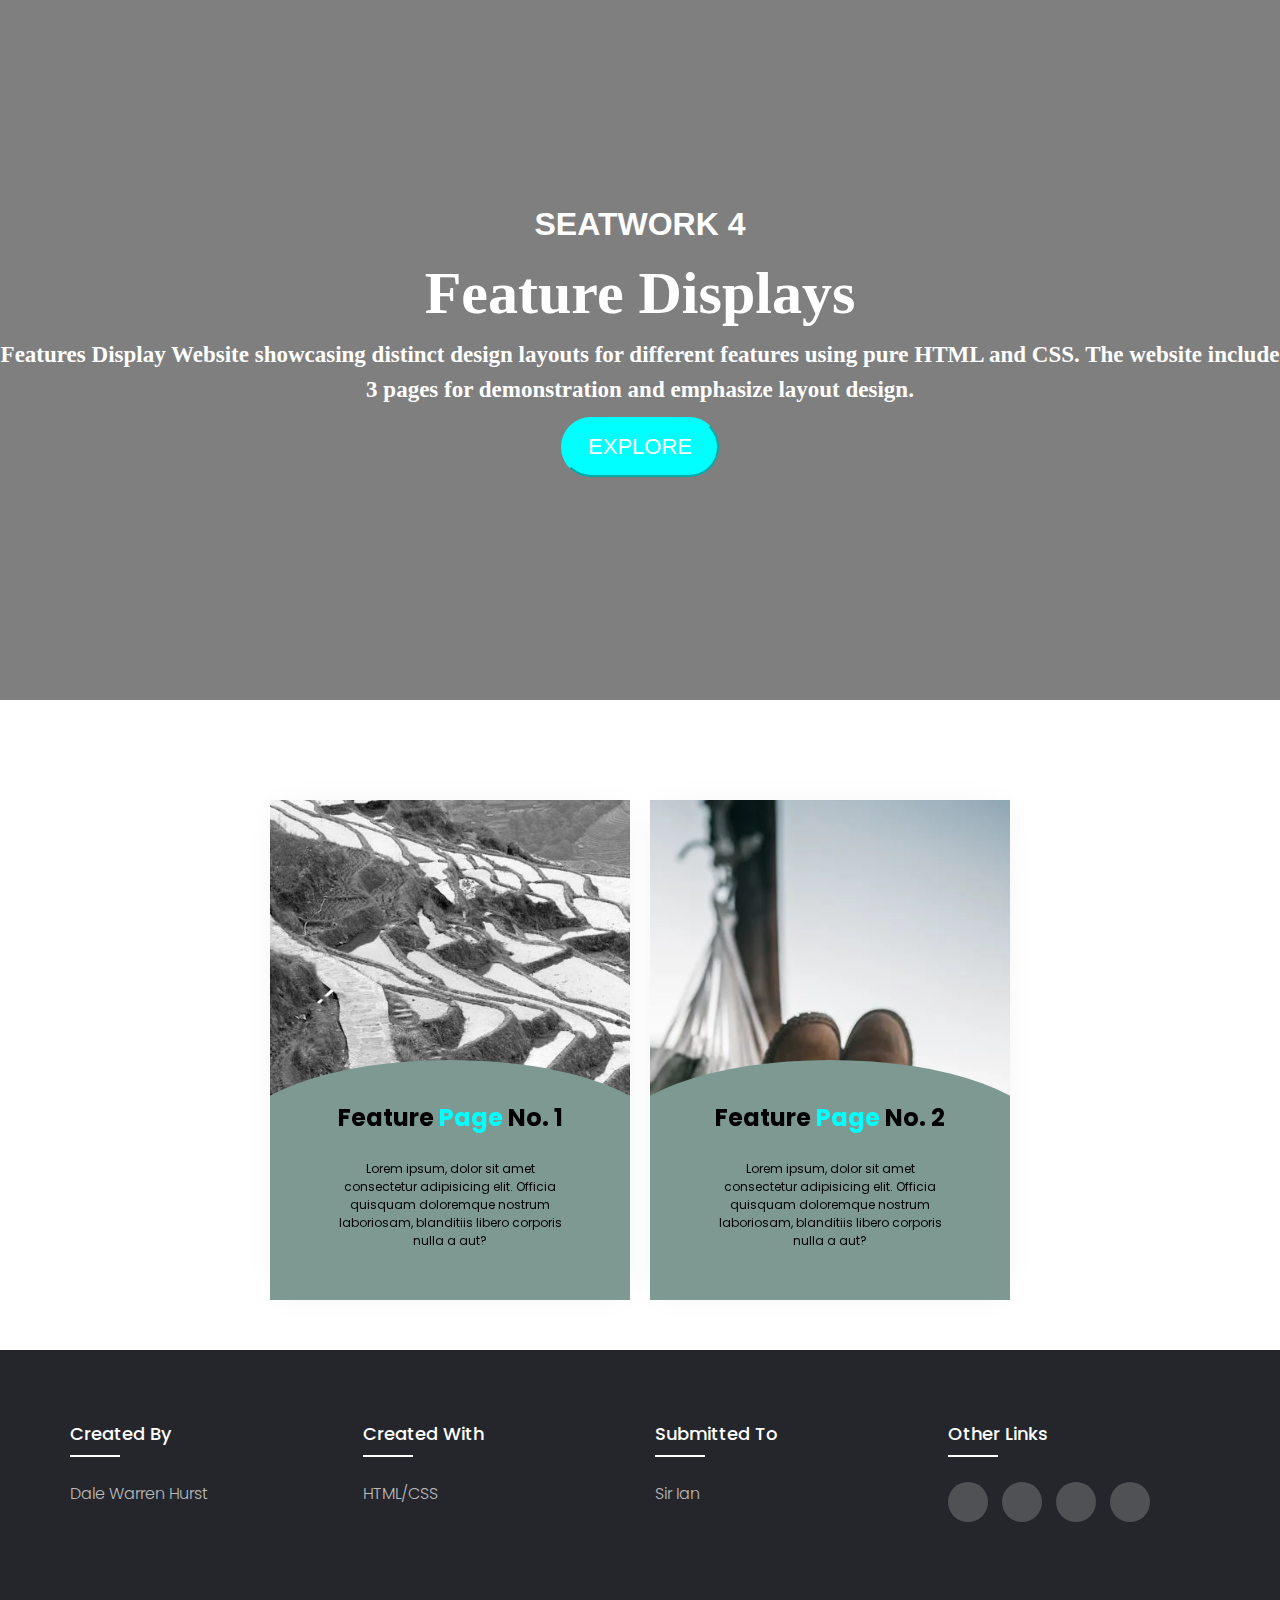
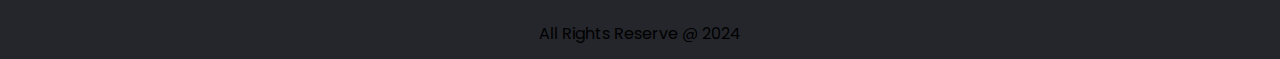
<file: index.html>
<!DOCTYPE html>
<html lang="en">
<head>
    <meta charset="UTF-8">
    <meta name="viewport" content="width=device-width, initial-scale=1.0">
    <title>Feature Display</title>
    <link rel="stylesheet" href="assets/css/style.css">
    <link rel="stylesheet" href="assets/css/header.css">
    <link rel="stylesheet" href="assets/css/footer.css">
</head>
<body>
    <header>
        <div class="container-fluid main">
            <div id="myCarousel" class="carousel carousel-fade slide">
                <div class="carousel-inner" role="listbox">
                    <div class="item active background a"></div>
                    <div class="item background b"></div>
                    <div class="item background c"></div>
                </div>
            </div>
    
            <div class="covertext">
                <div class="col-lg-10" style="float:none; margin:0 auto;">
                    <h1>SEATWORK 4</h1>
                    <h2 class="title">Feature Displays</h2>
                    <h3 class="subtitle">Features Display Website showcasing distinct design layouts for different features using pure HTML and CSS. The website include 3 pages for demonstration and emphasize layout design.</h3>
                </div>
                <div class="col-xs-12 explore">
                    <a href="#main-content"><button type="button" class="btn btn-lg explorebtn">EXPLORE</button></a>
                </div>
            </div>
        </div>
    
        <div id="main-content" class="content">
        </div>
    </header>

    <section>

        <div class="card-container" style="margin-bottom: 50px;">
            <div class="card-hover">
              <div class="card-hover__content">
                <h3 class="card-hover__title">
                  Feature <span>Page</span> No. 1
                </h3>
                <p class="card-hover__text">Lorem ipsum, dolor sit amet consectetur adipisicing elit. Officia quisquam doloremque nostrum laboriosam, blanditiis libero corporis nulla a aut?</p>
                <a href="pages/feature1/index.html" class="card-hover__link">
                  <span>Click Me</span>
                  <svg fill="none" viewBox="0 0 24 24" stroke-width="1.5" stroke="currentColor">
                    <path stroke-linecap="round" stroke-linejoin="round" d="M13.5 4.5L21 12m0 0l-7.5 7.5M21 12H3" />
                  </svg>
                </a>
              </div>
              <div class="card-hover__extra">
                <h4>Check <span>The</span> Feature <span>Page</span> Now!</h4>
              </div>
              <img src="assets/img/1.jpeg" alt="">
            </div>
          
            <div class="card-hover card-hover-2">
              <div class="card-hover__content">
                <h3 class="card-hover__title">
                  Feature <span>Page</span> No. 2
                </h3>
                <p class="card-hover__text">Lorem ipsum, dolor sit amet consectetur adipisicing elit. Officia quisquam doloremque nostrum laboriosam, blanditiis libero corporis nulla a aut?</p>
                <a href="pages/feature2/index.html" class="card-hover__link">
                  <span>Click Me</span>
                  <svg fill="none" viewBox="0 0 24 24" stroke-width="1.5" stroke="currentColor">
                    <path stroke-linecap="round" stroke-linejoin="round" d="M13.5 4.5L21 12m0 0l-7.5 7.5M21 12H3" />
                  </svg>
                </a>
              </div>
              <div class="card-hover__extra">
                <h4>Check <span>The</span> Feature <span>Page</span> Now!</h4>
              </div>
              <img src="assets/img/2.jpeg" alt="">
            </div>
          
    </section>



    <footer class="footer">
        <div class="container">
         <div class="row">
           <div class="footer-col">
             <h4>Created by</h4>
             <ul>
               <li><a href="#">Dale Warren Hurst</a></li>
             </ul>
           </div>
           <div class="footer-col">
             <h4>Created With</h4>
             <ul>
               <li><a href="#">HTML/CSS</a></li>
             </ul>
           </div>
           <div class="footer-col">
             <h4>Submitted to</h4>
             <ul>
               <li><a href="#">Sir Ian</a></li>
             </ul>
           </div>
           <div class="footer-col">
             <h4>Other links</h4>
             <div class="social-links">
               <a href="#"><i class="fab"></i></a>
               <a href="#"><i class="fab fa-twitter"></i></a>
               <a href="#"><i class="fab fa-instagram"></i></a>
               <a href="#"><i class="fab fa-linkedin-in"></i></a>
             </div>
           </div>
        </footer>

        <div class="end"><p class="">All Rights Reserve @ 2024</p></div>

</body>
</html>
</file>
<file: assets/css/style.css>
@import url('https://fonts.googleapis.com/css2?family=Fira+Sans:wght@300;400;600&display=swap');

body {
    font-family: Arial, sans-serif;
    margin: 0;
    padding: 0;
    display: flex;
    flex-direction: column;
    min-height: 100vh;
}

.card-container {
  display: flex;
  justify-content: center;
  gap: 20px; /* Adjust gap between cards */
}

.card-hover,
.card-hover-2,
.card-hover-3 {
  width: 360px;
  height: 500px;
  position: relative;
  overflow: hidden;
  box-shadow: 0 0 32px -10px rgba(0,0,0,0.08);
}

.card-hover:hover .card-hover__content,
.card-hover-2:hover .card-hover__content,
.card-hover-3:hover .card-hover__content {
  background-color: #c2d0e8;
  bottom: 100%;
  transform: translateY(100%);
  padding: 50px 60px;
  transition: all 0.35s cubic-bezier(.1,.72,.4,.97);
}

.card-hover:hover .card-hover__link,
.card-hover-2:hover .card-hover__link,
.card-hover-3:hover .card-hover__link {
  opacity: 1;
  transform: translate(-50%, 0);
  transition: all 0.3s 0.35s cubic-bezier(.1,.72,.4,.97);
}

.card-hover:hover img,
.card-hover-2:hover img,
.card-hover-3:hover img {
  transform: scale(1);
  transition: 0.35s 0.1s transform cubic-bezier(.1,.72,.4,.97);
}

.card-hover:has(.card-hover__link:hover) .card-hover__extra,
.card-hover-2:has(.card-hover__link:hover) .card-hover__extra,
.card-hover-3:has(.card-hover__link:hover) .card-hover__extra {
  transform: translateY(0);
  transition: transform 0.35s;
}

.card-hover__content,
.card-hover-2 .card-hover__content,
.card-hover-3 .card-hover__content {
  width: 100%;
  text-align: center;
  background-color: #7e9992;
  padding: 0 60px 50px;
  position: absolute;
  bottom: 0;
  left: 0;
  transform: translateY(0);
  transition: all 0.35s 0.35s cubic-bezier(.1,.72,.4,.97);
  will-change: bottom, background-color, transform, padding;
  z-index: 1;
}

.card-hover__content::before,
.card-hover-2 .card-hover__content::before,
.card-hover-3 .card-hover__content::before,
.card-hover__content::after,
.card-hover-2 .card-hover__content::after,
.card-hover-3 .card-hover__content::after {
  content: '';
  width: 100%;
  height: 120px;
  background-color: inherit;
  position: absolute;
  left: 0;
  z-index: -1;
}

.card-hover__content::before,
.card-hover-2 .card-hover__content::before,
.card-hover-3 .card-hover__content::before {
  top: -80px;
  clip-path: ellipse(60% 80px at bottom center);
}

.card-hover__content::after,
.card-hover-2 .card-hover__content::after,
.card-hover-3 .card-hover__content::after {
  bottom: -80px;
  clip-path: ellipse(60% 80px at top center);
}

.card-hover__title,
.card-hover-2 .card-hover__title,
.card-hover-3 .card-hover__title {
  font-size: 1.5rem;
  margin-bottom: 1em;
}

.card-hover__title span,
.card-hover-2 .card-hover__title span,
.card-hover-3 .card-hover__title span {
  color: cyan;
}

.card-hover__text,
.card-hover-2 .card-hover__text,
.card-hover-3 .card-hover__text {
  font-size: 0.75rem;
}

.card-hover__link,
.card-hover-2 .card-hover__link,
.card-hover-3 .card-hover__link {
  position: absolute;
  bottom: 1rem;
  left: 50%;
  transform: translate(-50%, 10%);
  display: flex;
  flex-wrap: wrap;
  align-items: center;
  text-decoration: none;
  color: rgb(0, 217, 255);
  opacity: 0;
  padding: 10px;
  transition: all 0.35s;
}

.card-hover__link:hover svg,
.card-hover-2 .card-hover__link:hover svg,
.card-hover-3 .card-hover__link:hover svg {
  transform: translateX(4px);
}

.card-hover__link svg,
.card-hover-2 .card-hover__link svg,
.card-hover-3 .card-hover__link svg {
  width: 18px;
  margin-left: 4px;
  transition: transform 0.3s;
}

.card-hover__extra,
.card-hover-2 .card-hover__extra,
.card-hover-3 .card-hover__extra {
  height: 50%;
  position: absolute;
  display: flex;
  align-items: center;
  justify-content: center;
  flex-direction: column;
  width: 100%;
  font-size: 1.5rem;
  text-align: center;
  background-color: #718db9;
  padding: 80px;
  bottom: 0;
  z-index: 0;
  color: #c2e8e6;
  transform: translateY(100%);
  will-change: transform;
  transition: transform 0.35s;
}

.card-hover__extra span,
.card-hover-2 .card-hover__extra span,
.card-hover-3 .card-hover__extra span {
  color: cyan;
}

.card-hover img,
.card-hover-2 img,
.card-hover-3 img {
  position: absolute;
  top: 0;
  left: 0;
  width: 100%;
  height: 100%;
  object-fit: cover;
  object-position: center;
  z-index: -1;
  transform: scale(1.2);
  transition: 0.35s 0.35s transform cubic-bezier(.1,.72,.4,.97);
}

.end {
    display: flex;
    justify-content: center;
    align-items: center;
    height: 50px; 
    background-color: #24262b;
  }
  
  .end p {
    text-align: center;
  }
</file>
<file: assets/css/header.css>
header {
    font-family: Arial, sans-serif;
    margin: 0;
    padding: 0;
    overflow-x: hidden; /* Prevent horizontal scroll */
    scroll-behavior: smooth; /* Smooth scrolling */
}

.container-fluid.main {
    position: relative;
    padding: 0;
}

.carousel {
    position: relative;
    width: 100%;
    height: 700px;
}

.carousel-inner {
    position: relative;
    width: 100%;
    height: 100%;
    overflow: hidden;
}

.carousel .background {
    position: absolute;
    top: 0;
    left: 0;
    width: 100%;
    height: 100%;
    background-position: center center;
    background-size: cover;
    background-repeat: no-repeat;
    opacity: 0;
    transition: opacity 0.5s;
}

.carousel .background.active {
    opacity: 1;
}

.carousel .background.a {
    background-image: linear-gradient(rgba(0, 0, 0, 0.5), rgba(0, 0, 0, 0.5)), url("https://images.pexels.com/photos/26509897/pexels-photo-26509897/free-photo-of-a-trail-going-through-the-forest.jpeg?auto=compress&cs=tinysrgb&w=1260&h=750&dpr=1");
}

.carousel .background.b {
    background-image: linear-gradient(rgba(0, 0, 0, 0.5), rgba(0, 0, 0, 0.5)), url("https://plus.unsplash.com/premium_photo-1668875380749-ed0a257af674?w=1000&auto=format&fit=crop&q=60&ixlib=rb-4.0.3&ixid=M3wxMjA3fDB8MHxzZWFyY2h8MXx8d2hpdGUlMjBsYW5kc2NhcGV8ZW58MHx8MHx8fDA%3D");
}

.carousel .background.c {
    background-image: linear-gradient(rgba(0, 0, 0, 0.5), rgba(0, 0, 0, 0.5)), url("https://images.unsplash.com/photo-1523306172114-888e0f65fa8d?w=1000&auto=format&fit=crop&q=60&ixlib=rb-4.0.3&ixid=M3wxMjA3fDB8MHxzZWFyY2h8M3x8d2hpdGUlMjBsYW5kc2NhcGV8ZW58MHx8MHx8fDA%3D");
}

.covertext {
    position: absolute;
    top: 200px;
    left: 0;
    right: 0;
    text-align: center;
    color: #ffffff;
}

.title {
    font-family: Verdana;
    font-weight: 600;
    font-size: 60px;
}

.subtitle {
    font-family: Verdana;
    font-size: 23px;
}

.explore {
    margin-top: 10px;
}

.explore .btn-lg,
.explore .btn-lg:hover {
    border-radius: 30px;
    padding: 15px 25px;
    font-size: 22px;
    background-color: cyan;
    border-color: cyan;
    color: #ffffff;
}

.btn,
.btn:hover {
    border-radius: 0;
    background-color: cyan;
    border-color: cyan;
    color: #ffffff;
    margin-bottom: 20px;
    box-shadow: none;
    outline: none;
}

.btn:focus,
.btn:active:focus,
.btn.active:focus,
.btn.focus,
.btn:active.focus,
.btn.active.focus {
    color: #ffffff;
    outline: none;
}

/* Carousel Animation */
@keyframes carouselFade {
    0% {
        opacity: 1;
    }
    33.333% {
        opacity: 0;
    }
    66.666% {
        opacity: 0;
    }
    100% {
        opacity: 1;
    }
}

.carousel .background.a {
    animation: carouselFade 9s infinite;
}

.carousel .background.b {
    animation: carouselFade 9s infinite 3s;
}

.carousel .background.c {
    animation: carouselFade 9s infinite 6s;
}

/* Additional content section styling */
.content {
    padding: 50px;
    background-color: #ffffff;
}
</file>
<file: assets/css/footer.css>
@import url('https://fonts.googleapis.com/css2?family=Poppins:wght@300;400;500;600;700&display=swap');
body{
  line-height: 1.5;
  font-family: 'Poppins', sans-serif;
}
*{
  margin:0;
  padding:0;
  box-sizing: border-box;
}
.container{
  max-width: 1170px;
  margin:auto;
}
.row{
  display: flex;
  flex-wrap: wrap;
}
ul{
  list-style: none;
}
.footer{
  background-color: #24262b;
    padding: 70px 0;
}
.footer-col{
   width: 25%;
   padding: 0 15px;
}
.footer-col h4{
  font-size: 18px;
  color: #ffffff;
  text-transform: capitalize;
  margin-bottom: 35px;
  font-weight: 500;
  position: relative;
}
.footer-col h4::before{
  content: '';
  position: absolute;
  left:0;
  bottom: -10px;
  background-color: #ffffff;
  height: 2px;
  box-sizing: border-box;
  width: 50px;
}
.footer-col ul li:not(:last-child){
  margin-bottom: 10px;
}
.footer-col ul li a{
  font-size: 16px;
  text-transform: capitalize;
  color: #ffffff;
  text-decoration: none;
  font-weight: 300;
  color: #bbbbbb;
  display: block;
  transition: all 0.3s ease;
}
.footer-col ul li a:hover{
  color: #ffffff;
  padding-left: 8px;
}
.footer-col .social-links a{
  display: inline-block;
  height: 40px;
  width: 40px;
  background-color: rgba(255,255,255,0.2);
  margin:0 10px 10px 0;
  text-align: center;
  line-height: 40px;
  border-radius: 50%;
  color: #ffffff;
  transition: all 0.5s ease;
}
.footer-col .social-links a:hover{
  color: #24262b;
  background-color: #ffffff;
}

/*responsive*/
@media(max-width: 767px){
  .footer-col{
    width: 50%;
    margin-bottom: 30px;
}
}
@media(max-width: 574px){
  .footer-col{
    width: 100%;
}
}
</file>
